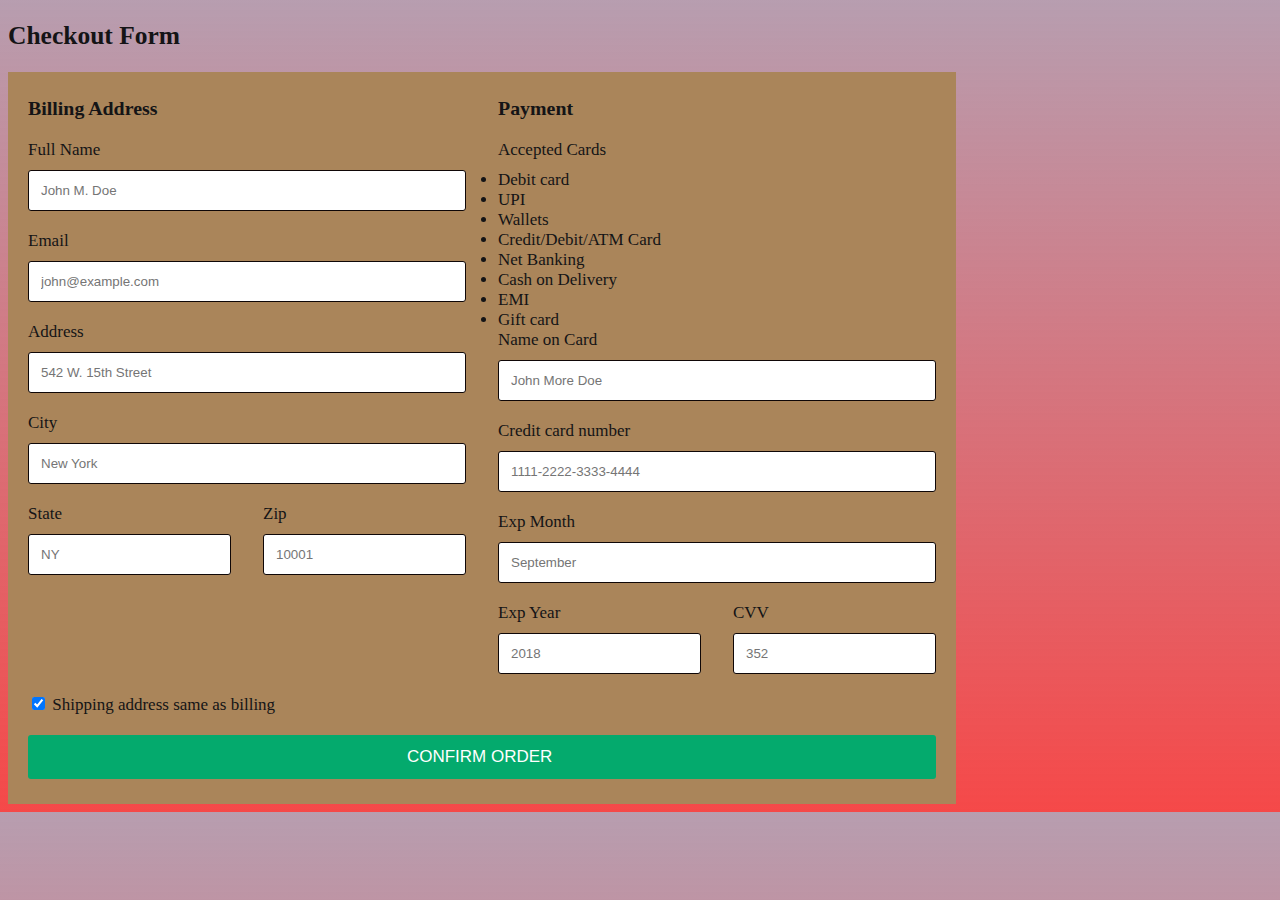
<file: booking.html>
<!DOCTYPE html>

<html>

<head>

  <meta name="viewport" content="width=device-width">
	<style> img { max-width: 90%; } </style>

<style>

body {
  font-family: Arial;
  font-size: 17px;
  padding: 0px;
  background-image:linear-gradient(rgba(112, 61, 97, 0.5),rgba(245, 65, 65, 0.959));
  color:#141416;
  font-family:century Gothic;
}

* {
  box-sizing: border-box;
}

.row {
  display: -ms-flexbox; 
  display: flex;
-ms-flex-wrap: wrap; 
 flex-wrap: wrap;
  margin: 0 -16px;
}

.price {
  -ms-flex: 25%; 
  flex: 25%;
}

.side {
  -ms-flex: 50%; 
  flex: 50%;
}

.sie {
  -ms-flex: 75%; 
  flex: 75%;
}

.price,
.side,
.size {
  padding: 0 16px;
  
}

.container {
  background-color: rgb(170, 133, 90);
  padding: 5px 20px 15px 20px;
  border: 1px solid rgba(245, 65, 65, 0.959)
  border-radius: 3px;
}

input[type=text] {
  width: 100%;
  margin-bottom: 20px;
  padding: 12px;
  border: 1px solid rgb(15, 7, 7);
  border-radius: 3px;
}

label {
  margin-bottom: 10px;
  display: block;
}

.icon-container {
  margin-bottom: 20px;
  padding: 7px 0;
  font-size: 24px;
}

.btn {
  background-color: #04AA6D;
  color: white;
  padding: 12px;
  margin: 10px 0;
  border: none;
  width: 100%;
  border-radius: 3px;
  cursor: pointer;
  font-size: 17px;
}

.btn:hover {
  background-color: #45a049;
}


</style>

<script>

  function cart()
    
    {
    alert('ORDER PLACED');
    }
   
    </script>

</head>
<body>

<h2>Checkout Form</h2>

<div class="row">
  <div class="size">
    <div class="container">
      <form action="/action_page.php">
      
        <div class="row">
          <div class="side">
            <h3>Billing Address</h3>
            <label for="fname"><i class="fa fa-user"></i> Full Name</label>
            <input type="text" id="fname" name="firstname" placeholder="John M. Doe">
            <label for="email"><i class="fa fa-envelope"></i> Email</label>
            <input type="text" id="email" name="email" placeholder="john@example.com">
            <label for="adr"><i class="fa fa-address-card-o"></i> Address</label>
            <input type="text" id="adr" name="address" placeholder="542 W. 15th Street">
            <label for="city"><i class="fa fa-institution"></i> City</label>
            <input type="text" id="city" name="city" placeholder="New York">

            <div class="row">
              <div class="side">
                <label for="state">State</label>
                <input type="text" id="state" name="state" placeholder="NY">
              </div>
              <div class="side">
                <label for="zip">Zip</label>
                <input type="text" id="zip" name="zip" placeholder="10001">
              </div>
            </div>
          </div>

          <div class="side">
            <h3>Payment</h3>
            <label for="fname">Accepted Cards</label>
            <li>Debit card</li>
            <li>UPI</li>
            <li>Wallets</li>
            <li>Credit/Debit/ATM Card</li>
            <li>Net Banking</li>
            <li>Cash on Delivery</li>
            <li>EMI</li>
            <li>Gift card</li>
            <label for="cname">Name on Card</label>
            <input type="text" id="cname" name="cardname" placeholder="John More Doe">
            <label for="ccnum">Credit card number</label>
            <input type="text" id="ccnum" name="cardnumber" placeholder="1111-2222-3333-4444">
            <label for="expmonth">Exp Month</label>
            <input type="text" id="expmonth" name="expmonth" placeholder="September">
            <div class="row">
              <div class="side">
                <label for="expyear">Exp Year</label>
                <input type="text" id="expyear" name="expyear" placeholder="2018">
              </div>
              <div class="side">
                <label for="cvv">CVV</label>
                <input type="text" id="cvv" name="cvv" placeholder="352">
              </div>
            </div>
          </div>
          
        </div>
        <label>
          <input type="checkbox" checked="checked" name="sameadr"> Shipping address same as billing
        </label>
      </form>
        <input type="submit" value="CONFIRM ORDER " class="btn" onclick="cart()" />
      
    </div>
  </div>
 
</div>

</body>
</html>
</file>
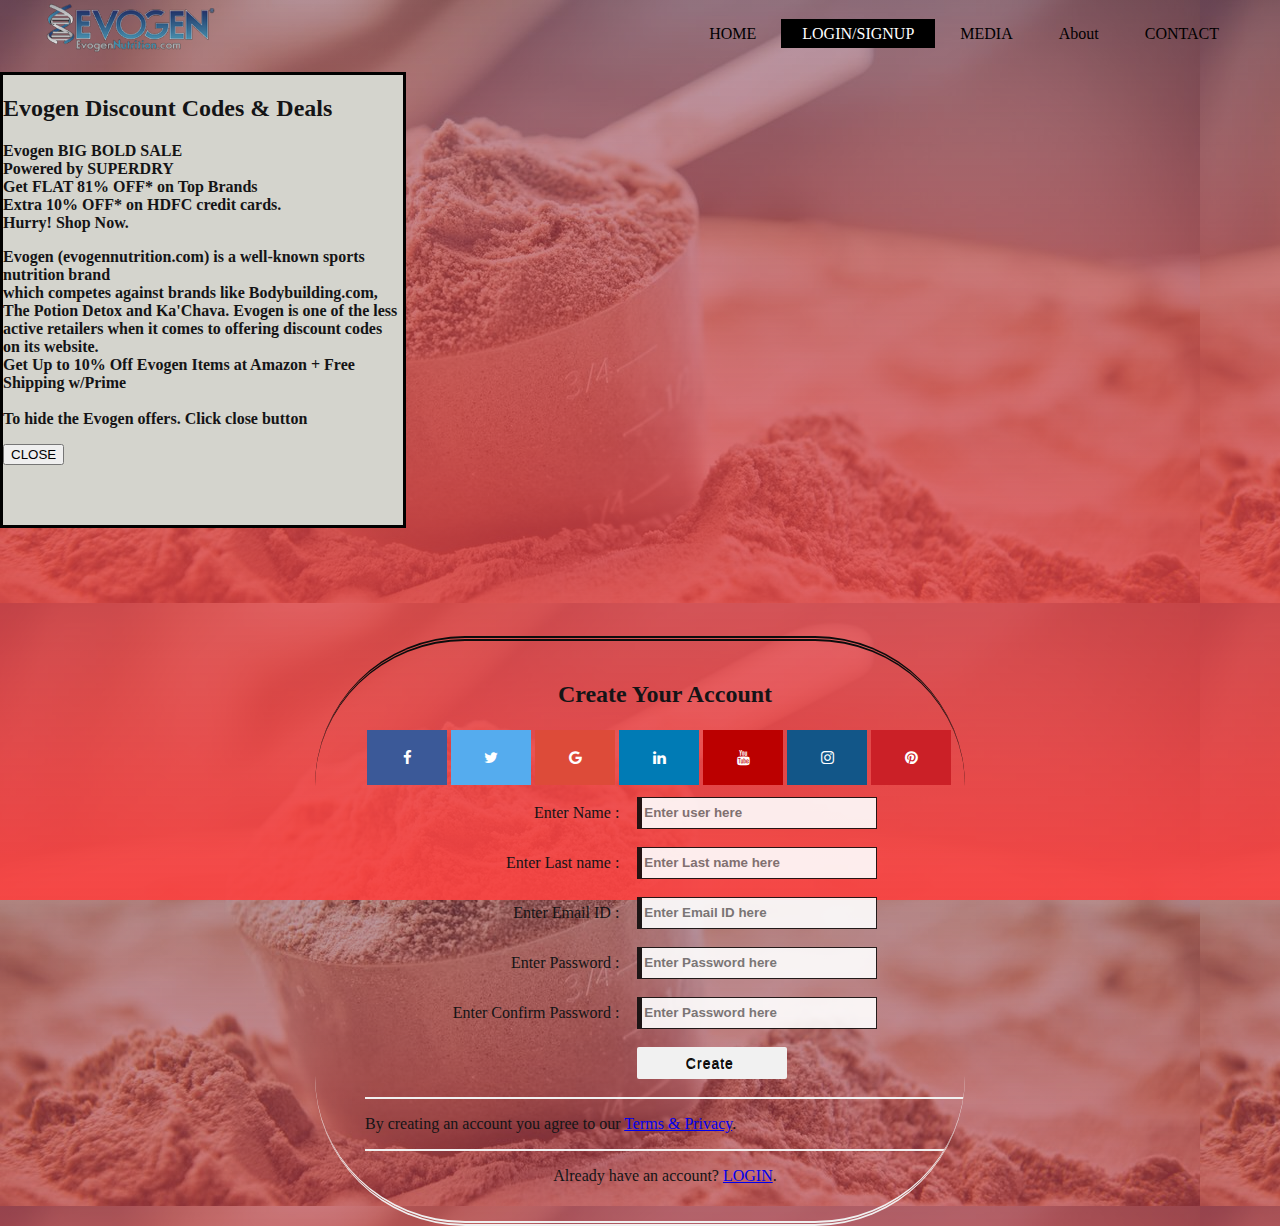
<file: signup.html>
<!DOCTYPE html>
<html>
<head>
	<script src="https://ajax.googleapis.com/ajax/libs/jquery/3.5.1/jquery.min.js"></script>
	<script>
	$(document).ready(function(){
  $("button").click(function(){
    $("#div1").remove();
  });
});
	</script>
<title>Welcome To Registration Form</title>
<meta name="viewport" content="width=device-width">
	<style> img { max-width: 90%; } </style>
<link rel="stylesheet" href="https://cdnjs.cloudflare.com/ajax/libs/font-awesome/4.7.0/css/font-awesome.min.css">
<style>

header{
	
	height: 100vh;
	background-size: cover;
	background-position: center;
}
ul{
	float:right;
	list-style-type: none;
	margin-top: 25px;
}

ul li{
	display: inline-block;
}

ul li a{
	text-decoration: none;
	color:#000000;
	padding: 5px 20px;
	border: 1px solid transparent;
	transition: 0.6s ease;
}
ul li.active a{
	background-color: #000000;
	color: #fff;
}

ul li a:hover{
	background-color: #000000;
	color: #fff;
}



.logo img{
	float: left;
	width: 180px;
	height: auto;
}

.main{
	max-width: 1200px;
	margin: auto;
}

body
{
margin:0px;
/* background-color:#f26724; */
background-color:rgb(170, 133, 90);
background-image:linear-gradient(rgba(112, 61, 97, 0.5),rgba(245, 65, 65, 0.959)), url(../1.jpg);
color:#141416;
font-family:century Gothic;
}

#main{
  width:600px; height:auto; overflow:hidden; padding-bottom:20px; margin-left:auto;
margin-right:auto;
border-radius:150px; padding-left:50px; margin-top:90px; border-top:5px double #0c0c0c;
border-bottom:5px double #f1f1f1; padding-top:20px;
}

#main table{font-family:century Gothic}
/* css code for textbox */
#main .tb{height:28px; width:230px; border:1px solid #13100f; color:#0e0d0d; font-weight:bold;
border-left:5px solid #0e0d0d; opacity:0.9;}

#main .tb:focus{height:28px; border:1px solid #f26724; outline:none; border-left:5px solid
#f7f7f7;}

/* css code for button*/
#main .btn{width:150px; height:32px; outline:none; color:#111010; font-weight:bold; border:0px
solid #111111;
text-shadow: 0px 0.5px 0.5px rgb(10, 10, 10); border-radius: 2px; font-weight: 500; color: #0f0e0d; letter-spacing: 1px;
font-size:14px; background-color:#f1f1f1; -webkit-transition: 1s; -moz-transition: 1s; transition:1s;}

#main .btn:hover{background-color:#7d24f2; outline:none; border-radius: 2px; color:#faf8f8;
border:1px solid #141414;
-webkit-transition: 1s; -moz-transition: 1s; transition: 1s; }



.fa {
  padding: 20px;
  font-size: 15px;
  width: 40px;
  text-align: center;
  text-decoration: none;
  margin: 2px 2px;
}

.fa:hover {
    opacity: 0.7;
}

.fa-facebook {
  background: #3B5998;
  color: white;
}

.fa-twitter {
  background: #55ACEE;
  color: white;
}

.fa-google {
  background: #dd4b39;
  color: white;
}

.fa-linkedin {
  background: #007bb5;
  color: white;
}

.fa-youtube {
  background: #bb0000;
  color: white;
}

.fa-instagram {
  background: #125688;
  color: white;
}

.fa-pinterest {
  background: #cb2027;
  color: white;
}

.signin {
  
	text-align: center;
}
hr {
  border: 1px solid #f1f1f1;
  
  text-align: center;
}



</style>

<script>


function registration()
{


var name= document.getElementById("l1").value; 
var lname= document.getElementById("l2").value; 
var email= document.getElementById("l3").value; 
var pwd= document.getElementById("l4").value; 
var cpwd= document.getElementById("l5").value;

//email id expression code
var pwd_expression = /^(?=.*?[A-Z])(?=.*?[a-z])(?=.*?[0-9])(?=.*?[#?!@$%^&*-])/; var letters = /^[A-Za-z]+$/;
var filter = /^([a-zA-Z0-9_\.\-])+\@(([a-zA-Z0-9\-])+\.)+([a-zA-Z0-9]{2,4})+$/;


if(name=='')
{
 
alert('Please enter your name');

}
else if(!letters.test(name))
{
alert('Name field required only alphabet characters');
}


else if(lname=='')
{
alert('Please enter the last name.');
}
else if(!letters.test(lname))
{
alert('Last name field required only alphabet characters');
}
else if(email=='')
{
alert('Please enter your user email id');
}
else if (!filter.test(email))
{
alert('Invalid email');
}
else if(pwd=='')
{
alert('Please enter Password');
}
else if(cpwd=='')
{
alert('Enter Confirm Password');
}
 
else if(!pwd_expression.test(pwd))
{
alert ('Upper case, Lower case, Special character and Numeric letter are required in Password filed');
}
else if(pwd != cpwd)
{
alert ('Password not Matched');
}
else if(document.getElementById("l5").value.length < 6)
{
alert ('Password minimum length is 6');
}
else if(document.getElementById("l5").value.length > 12)
{
alert ('Password max length is 12');
}
else
{
alert('Account Created');
{
	  window.open("productcard.html");
}

}
}
</script>
</head>
 
<body>

    <header>
		<div class="main">
			<div class="logo">
				<img src="logo.png">
			</div> 
			<ul>
				<li ><a href="#">HOME</a></li>
				<li class="active"><a href="#">LOGIN/SIGNUP</a></li>
				<li><a href="#">MEDIA</a></li>
				<li><a href="#">About</a></li>
				<li><a href="#">CONTACT</a></li>
			</ul>
			</div><br>
            <br>
            <br>
			<br>
				<div id="div1" style="height:450px;width:400px;border:3px solid black;background-color:rgb(212, 212, 205);">
					<h2 class="h1" >  Evogen Discount Codes & Deals</h2>
					<p class="para2"> <b>Evogen BIG BOLD SALE</b>
						<br><b>Powered by SUPERDRY</b>
						
						<br><b>Get FLAT 81% OFF* on Top Brands</b>
						<br><b>Extra 10% OFF* on HDFC credit cards.</b>
						
						<br><b>Hurry! Shop Now.</b> </p>
						
					<b>Evogen (evogennutrition.com) is a well-known sports nutrition brand</b> <br><b>which competes against brands like Bodybuilding.com, </b>
					<br><b>The Potion Detox and Ka'Chava. </b>
					<b>Evogen is one of the less active retailers when it comes to offering discount codes on its website.</b> <br>
					<b>Get Up to 10% Off Evogen Items at Amazon + Free Shipping w/Prime</b><br><br><b>To hide the  Evogen offers. Click close button</b></p>
					<button>CLOSE</button>
				</div>
				<br>
				
				
					
				   
				
<!-- Main div code -->
<div id="main">
<div class="h-tag">
<h2 style="text-align:center">Create Your Account</h2>
</div>
<!-- create account div -->
<div class="login">
<table cellspacing="2" align="center" cellpadding="8" border="0">
<tr>
<td align="right">Enter Name :</td>
<td><input type="text" placeholder="Enter user here" id="l1" class="tb" /></td>
</tr>
<tr>
<td align="right">Enter Last name :</td>
<td><input type="text" placeholder="Enter Last name here" id="l2" class="tb" /></td>
</tr>
<tr>
<td align="right">Enter Email ID :</td>
<td><input type="text" placeholder="Enter Email ID here" id="l3" class="tb" /></td>
</tr>
<tr>
<td align="right">Enter Password :</td>
<td><input type="password" placeholder="Enter Password here" id="l4" class="tb" /></td>
</tr>
<tr>
<td align="right">Enter Confirm Password :</td>
<td><input type="password" placeholder="Enter Password here" id="l5" class="tb" /></td>

</tr>

<tr>
<td>

</td>

<td>
<input type="submit" value="Create " class="btn" onclick="registration()" /></td>
				
				

</tr>
<a href="#" class="fa fa-facebook"></a>
<a href="#" class="fa fa-twitter"></a>
<a href="#" class="fa fa-google"></a>
<a href="#" class="fa fa-linkedin"></a>
<a href="#" class="fa fa-youtube"></a>
<a href="#" class="fa fa-instagram"></a>
<a href="#" class="fa fa-pinterest"></a>

</table>
<hr>
<p>By creating an account you agree to our <a href="#">Terms & Privacy</a>.</p>
<div class="container signin">
	<hr>
    <p>Already have an account? <a href="login.html">LOGIN</a>.</p>
  </div>
</div>
<!-- create account box ending here.. -->

</div>
<!-- Main div ending here... -->


  
</header>

        
</body>
</html>
</file>
